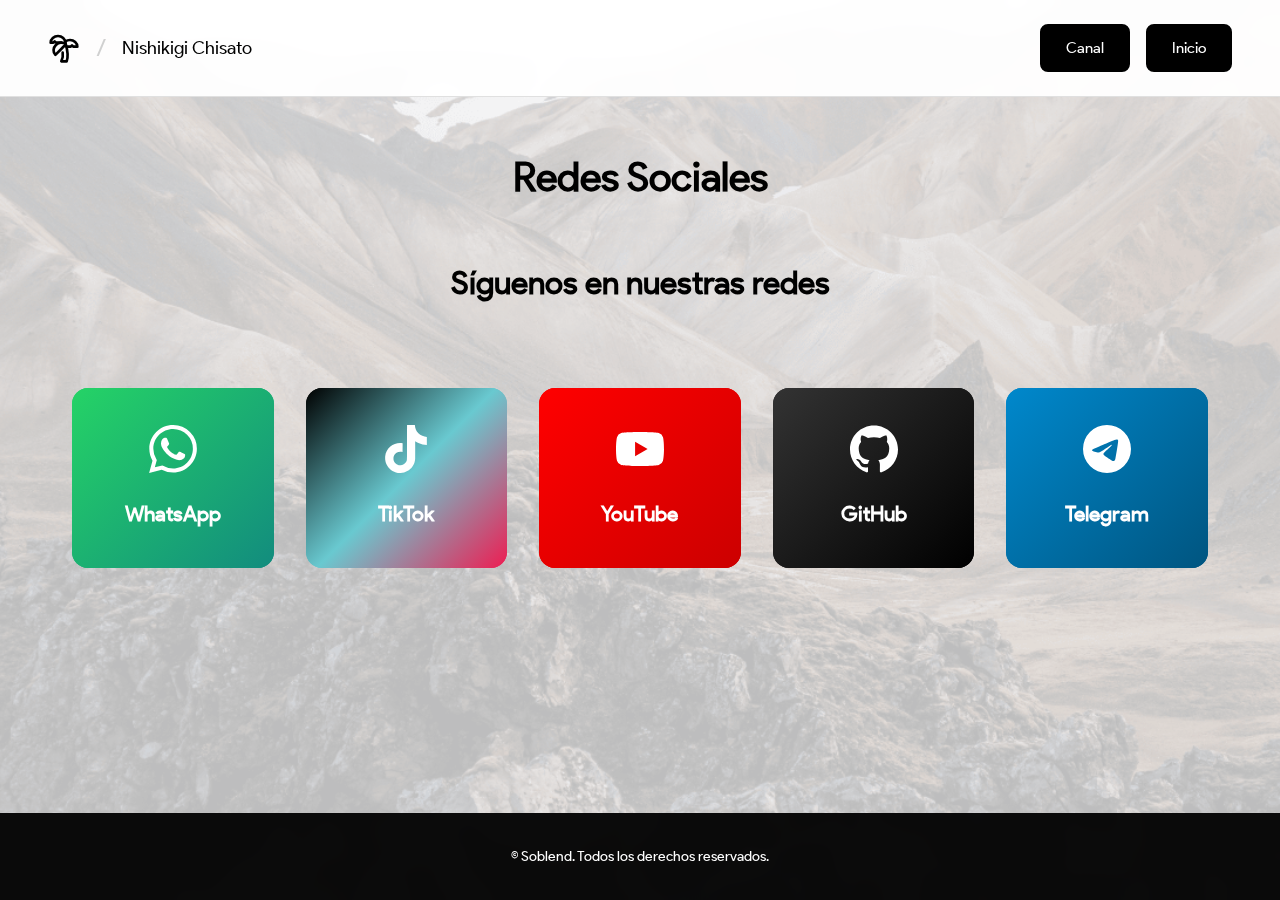
<file: redes-sociales/index.html>
<!doctype html><html lang=es><head><meta charset=UTF-8><meta content="width=device-width,initial-scale=1" name=viewport><title>Redes Sociales | Nishikigi Chisato</title><link href="data:image/svg+xml,
<svg xmlns='http://www.w3.org/2000/svg' viewBox='0 0 24 24' fill='none' stroke='currentColor' stroke-width='2' stroke-linecap='round' stroke-linejoin='round'><path d='M13 8c0-2.76-2.46-5-5.5-5S2 5.24 2 8h2l1-1 1 1h4'/><path d='M13 7.14A5.82 5.82 0 0 1 16.5 6c3.04 0 5.5 2.24 5.5 5h-3l-1-1-1 1h-3'/><path d='M5.89 9.71c-2.15 2.15-2.3 5.47-.35 7.43l4.24-4.25.7-.7.71-.71 2.12-2.12c-1.95-1.96-5.27-1.8-7.42.35'/><path d='M11 15.5c.5 2.5-.17 4.5-1 6.5h4c2-5.5-.5-12-1-14'/></svg>" rel=icon><link href=../css/styles.css rel=stylesheet></head><body><header class=header><div class=header-left><svg fill=none height=32 viewBox="0 0 24 24" width=32 xmlns=http://www.w3.org/2000/svg class=palm-icon stroke=currentColor stroke-linecap=round stroke-linejoin=round stroke-width=2><path d="M13 8c0-2.76-2.46-5-5.5-5S2 5.24 2 8h2l1-1 1 1h4"/><path d="M13 7.14A5.82 5.82 0 0 1 16.5 6c3.04 0 5.5 2.24 5.5 5h-3l-1-1-1 1h-3"/><path d="M5.89 9.71c-2.15 2.15-2.3 5.47-.35 7.43l4.24-4.25.7-.7.71-.71 2.12-2.12c-1.95-1.96-5.27-1.8-7.42.35"/><path d="M11 15.5c.5 2.5-.17 4.5-1 6.5h4c2-5.5-.5-12-1-14"/></svg> <span class=divider>/</span> <span class=site-name>Nishikigi Chisato</span></div><div class=header-right><a class=btn href=https://whatsapp.com/channel/0029VbB9SA10rGiQvM2DMi2p target=_blank>Canal</a> <a class=btn href=../index.html>Inicio</a></div></header><main class=container><section class=welcome-section><h1 class=welcome-title>Redes Sociales</h1></section><section class=social-section><h2 class=section-title>Síguenos en nuestras redes</h2><div class=social-grid><a class="social-card whatsapp" href=https://whatsapp.com/channel/0029VbB9SA10rGiQvM2DMi2p target=_blank><div class=social-icon><svg fill=currentColor height=48 viewBox="0 0 24 24" width=48 xmlns=http://www.w3.org/2000/svg><path d="M17.472 14.382c-.297-.149-1.758-.867-2.03-.967-.273-.099-.471-.148-.67.15-.197.297-.767.966-.94 1.164-.173.199-.347.223-.644.075-.297-.15-1.255-.463-2.39-1.475-.883-.788-1.48-1.761-1.653-2.059-.173-.297-.018-.458.13-.606.134-.133.298-.347.446-.52.149-.174.198-.298.298-.497.099-.198.05-.371-.025-.52-.075-.149-.669-1.612-.916-2.207-.242-.579-.487-.5-.669-.51-.173-.008-.371-.01-.57-.01-.198 0-.52.074-.792.372-.272.297-1.04 1.016-1.04 2.479 0 1.462 1.065 2.875 1.213 3.074.149.198 2.096 3.2 5.077 4.487.709.306 1.262.489 1.694.625.712.227 1.36.195 1.871.118.571-.085 1.758-.719 2.006-1.413.248-.694.248-1.289.173-1.413-.074-.124-.272-.198-.57-.347m-5.421 7.403h-.004a9.87 9.87 0 01-5.031-1.378l-.361-.214-3.741.982.998-3.648-.235-.374a9.86 9.86 0 01-1.51-5.26c.001-5.45 4.436-9.884 9.888-9.884 2.64 0 5.122 1.03 6.988 2.898a9.825 9.825 0 012.893 6.994c-.003 5.45-4.437 9.884-9.885 9.884m8.413-18.297A11.815 11.815 0 0012.05 0C5.495 0 .16 5.335.157 11.892c0 2.096.547 4.142 1.588 5.945L.057 24l6.305-1.654a11.882 11.882 0 005.683 1.448h.005c6.554 0 11.89-5.335 11.893-11.893a11.821 11.821 0 00-3.48-8.413Z"/></svg></div><h3>WhatsApp</h3></a><a class="social-card tiktok" href=https://tiktok.com/@drexell1_ target=_blank><div class=social-icon><svg fill=currentColor height=48 viewBox="0 0 24 24" width=48 xmlns=http://www.w3.org/2000/svg><path d="M12.525.02c1.31-.02 2.61-.01 3.91-.02.08 1.53.63 3.09 1.75 4.17 1.12 1.11 2.7 1.62 4.24 1.79v4.03c-1.44-.05-2.89-.35-4.2-.97-.57-.26-1.1-.59-1.62-.93-.01 2.92.01 5.84-.02 8.75-.08 1.4-.54 2.79-1.35 3.94-1.31 1.92-3.58 3.17-5.91 3.21-1.43.08-2.86-.31-4.08-1.03-2.02-1.19-3.44-3.37-3.65-5.71-.02-.5-.03-1-.01-1.49.18-1.9 1.12-3.72 2.58-4.96 1.66-1.44 3.98-2.13 6.15-1.72.02 1.48-.04 2.96-.04 4.44-.99-.32-2.15-.23-3.02.37-.63.41-1.11 1.04-1.36 1.75-.21.51-.15 1.07-.14 1.61.24 1.64 1.82 3.02 3.5 2.87 1.12-.01 2.19-.66 2.77-1.61.19-.33.4-.67.41-1.06.1-1.79.06-3.57.07-5.36.01-4.03-.01-8.05.02-12.07z"/></svg></div><h3>TikTok</h3></a><a class="social-card youtube" href=https://youtube.com/@kaitonekox target=_blank><div class=social-icon><svg fill=currentColor height=48 viewBox="0 0 24 24" width=48 xmlns=http://www.w3.org/2000/svg><path d="M23.498 6.186a3.016 3.016 0 0 0-2.122-2.136C19.505 3.545 12 3.545 12 3.545s-7.505 0-9.377.505A3.017 3.017 0 0 0 .502 6.186C0 8.07 0 12 0 12s0 3.93.502 5.814a3.016 3.016 0 0 0 2.122 2.136c1.871.505 9.376.505 9.376.505s7.505 0 9.377-.505a3.015 3.015 0 0 0 2.122-2.136C24 15.93 24 12 24 12s0-3.93-.502-5.814zM9.545 15.568V8.432L15.818 12l-6.273 3.568z"/></svg></div><h3>YouTube</h3></a><a class="social-card github" href=https://github.com/nekyb/Nishikigi-Chisato target=_blank><div class=social-icon><svg fill=currentColor height=48 viewBox="0 0 24 24" width=48 xmlns=http://www.w3.org/2000/svg><path d="M12 .297c-6.63 0-12 5.373-12 12 0 5.303 3.438 9.8 8.205 11.385.6.113.82-.258.82-.577 0-.285-.01-1.04-.015-2.04-3.338.724-4.042-1.61-4.042-1.61C4.422 18.07 3.633 17.7 3.633 17.7c-1.087-.744.084-.729.084-.729 1.205.084 1.838 1.236 1.838 1.236 1.07 1.835 2.809 1.305 3.495.998.108-.776.417-1.305.76-1.605-2.665-.3-5.466-1.332-5.466-5.93 0-1.31.465-2.38 1.235-3.22-.135-.303-.54-1.523.105-3.176 0 0 1.005-.322 3.3 1.23.96-.267 1.98-.399 3-.405 1.02.006 2.04.138 3 .405 2.28-1.552 3.285-1.23 3.285-1.23.645 1.653.24 2.873.12 3.176.765.84 1.23 1.91 1.23 3.22 0 4.61-2.805 5.625-5.475 5.92.42.36.81 1.096.81 2.22 0 1.606-.015 2.896-.015 3.286 0 .315.21.69.825.57C20.565 22.092 24 17.592 24 12.297c0-6.627-5.373-12-12-12"/></svg></div><h3>GitHub</h3></a><a class="social-card telegram" href=https://t.me/soblend_team target=_blank><div class=social-icon><svg fill=currentColor height=48 viewBox="0 0 24 24" width=48 xmlns=http://www.w3.org/2000/svg><path d="M11.944 0A12 12 0 0 0 0 12a12 12 0 0 0 12 12 12 12 0 0 0 12-12A12 12 0 0 0 12 0a12 12 0 0 0-.056 0zm4.962 7.224c.1-.002.321.023.465.14a.506.506 0 0 1 .171.325c.016.093.036.306.02.472-.18 1.898-.962 6.502-1.36 8.627-.168.9-.499 1.201-.82 1.23-.696.065-1.225-.46-1.9-.902-1.056-.693-1.653-1.124-2.678-1.8-1.185-.78-.417-1.21.258-1.91.177-.184 3.247-2.977 3.307-3.23.007-.032.014-.15-.056-.212s-.174-.041-.249-.024c-.106.024-1.793 1.14-5.061 3.345-.48.33-.913.49-1.302.48-.428-.008-1.252-.241-1.865-.44-.752-.245-1.349-.374-1.297-.789.027-.216.325-.437.893-.663 3.498-1.524 5.83-2.529 6.998-3.014 3.332-1.386 4.025-1.627 4.476-1.635z"/></svg></div><h3>Telegram</h3></a></div></section></main><footer class=footer><p>© Soblend. Todos los derechos reservados.</p></footer><script src=../js/script.js></script></body></html>
</file>
